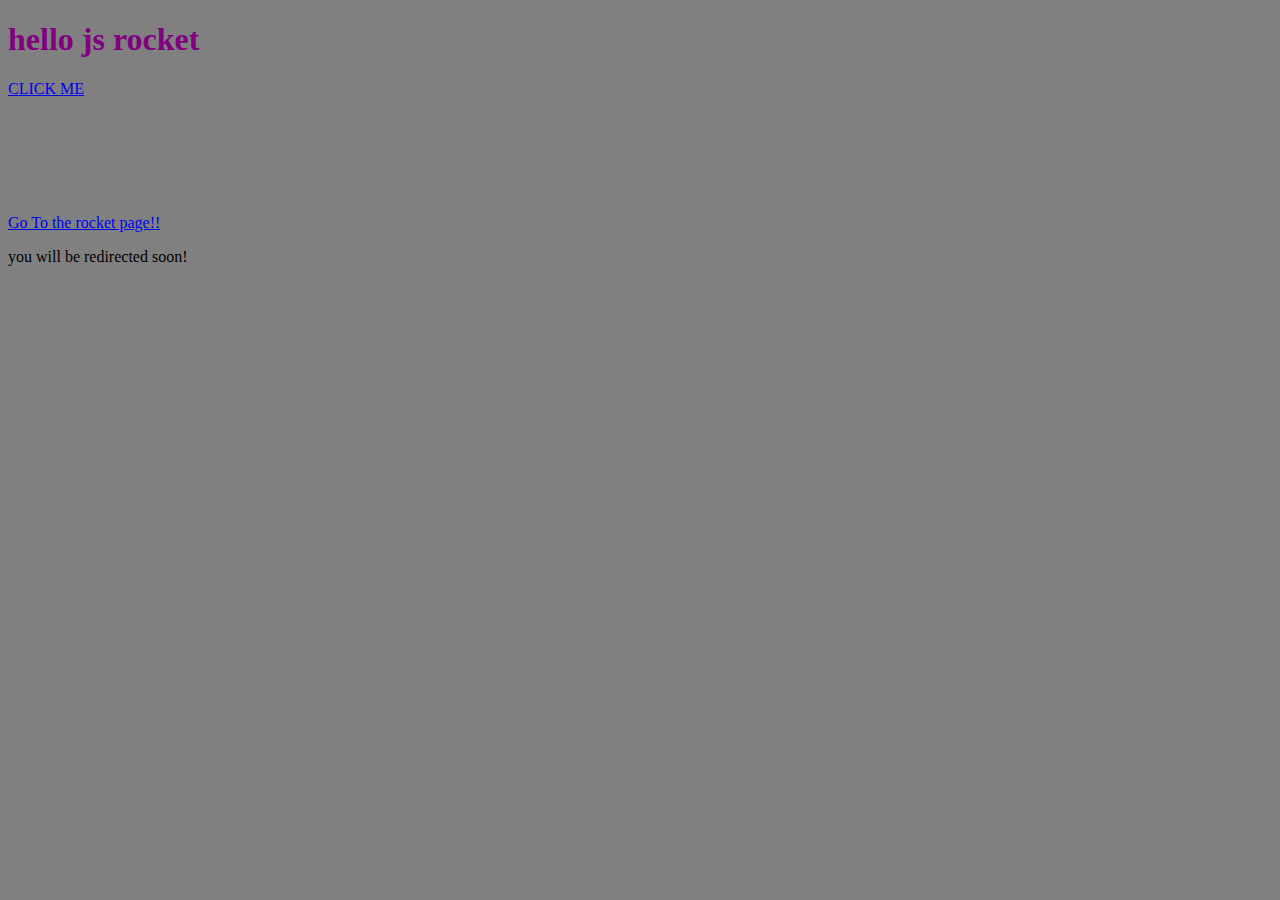
<file: index.html>
<!DOCTYPE html>
<html lang="en">

<head>
    <meta charset="UTF-8">
    <meta name="viewport" content="width=device-width, initial-scale=1.0">
    <link rel="stylesheet" href="/style.css">


    <title>JS Rockets</title>

    <script>
        console.log('Hello there friends')
    </script>
</head>

<body>
    <h1>hello js rocket</h1>
    <a href="#" onclick="doCoolStuff()">CLICK ME</a>
    <div class="cool" id="cool">
        <p>Hello im cool</p>
    </div>
<a href="rocket.html">Go To the rocket page!!</a>
<p>you will be redirected soon!</p>

    <script src="main.js"></script>
</body>

</html>
</file>
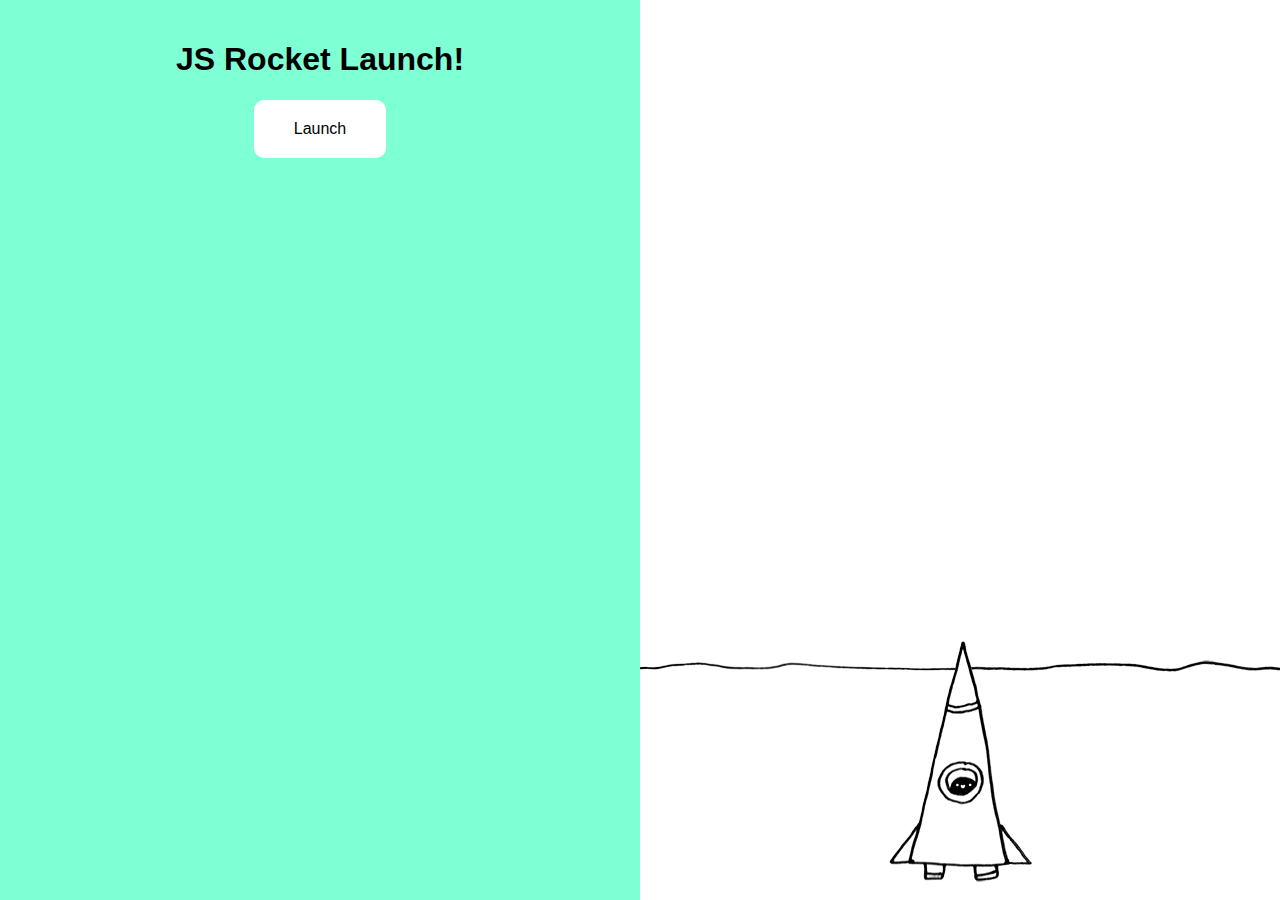
<file: rocket.html>
<!DOCTYPE html>
<html lang="en">

<head>
    <meta charset="UTF-8">
    <meta name="viewport" content="width=device-width, initial-scale=1.0">
    <link rel="stylesheet" href="/rocket.css">
    <script src="rocket.js"></script>
    <title>Rocket Launch sequence</title>
</head>

<body class="body-state1">
    <div class="left">
        <div class="interface state1">
            <h1>JS Rocket Launch!</h1>
            <a href="#" class="button" onclick="changeState(2)">Launch</a>
        </div>
        <div class="interface state2">
            <h1 id="countDown">10
            </h1>
            <a href="#" onclick="changeState(1)">Abort!</a>
        </div>
        <div class="interface state3">
            <h1 class="state3">Lift Off!
            </h1>
        </div>
        <div class="interface state4">
            <h1>Well done!
            </h1>
            <a href="#" class="button" onclick="changeState(1)">Do it again!</a>
        </div>
        <div class="interface state5">
            <h1>oh No!!!!
            </h1>
            <a href="#" class="button" onclick="changeState(1)">Try again!</a>
        </div>
    </div>
    <div class="right">
        <div class="ground"></div>
        <div class="rocket"></div>
        <div class="nervous" id="nervous"></div>
        <div class="cant-wait" id="cant-wait"></div>
    </div>


</body>

</html>
</file>
<file: style.css>
h1{
    color: purple;
}
body {
    background-color: gray;
}

.cool{
    visibility: hidden;
    width: 100px;
    height: 100px;
    background-color: green;
    transition: background-color 2s;
}
 
.cool.red{
    visibility: visible;
    background-color: red;
}
</file>
<file: rocket.css>
body{
 font-family: Arial, Helvetica, sans-serif;   
}

.left{
background-color: aquamarine;
position: fixed;
width: 50%;
height: 100%;
top: 0;
left: 0;
}

.right{
    background-color: ice;
    position: fixed;
    width: 50%;
    height: 100%;
    top: 0;
    right: 0;
    }


a{

}

a.button{
display: inline-block;
background-color: white;
color:black;
padding: 20px 40px;
text-decoration: none;
border-radius: 10px;
transition: color 300ms;
}
a:hover{
    color:red;
}

.rocket{
    position:absolute;
    left: 50%;
    bottom: -13px; 
    width: 143px;
    height: 272px;
    margin-left:-71.5px;
    background: url(/images/rocket-state1.png) no-repeat 0 0;
    transition: bottom 10000ms;
}
body.body-state1 .rocket{
transition: none;
}
body.body-state2 .rocket{
    background: url(/images/rocket-state2.gif);
}
body.body-state3 .rocket,
body.body-state4 .rocket
{
    background: url(/images/rocket-state3.gif); 
}
body.body-state5 .rocket
{
    background: url(/images/boom.png); 
    width: 209px;
    height: 200px;
    margin-left: -104.5px;
}
body.body-state2 .rocket{
transition: none;
}
body.body-state3 .rocket, 
body.body-state4 .rocket
{
    bottom: 1000px;
}
.ground{
    background: url(/images/ground.png) no-repeat center 0; 
    position: absolute;
    bottom: 220px;
    left: 0;
    width: 100%;
    height: 20px;

} 

.interface{
    text-align: center;
    padding: 20px;
}

.nervous{
    position: absolute;
    bottom:220px;
    left:50%;
    margin-left: -180px;
    background: url(/images/nervous.png) no-repeat 0 0;
    width: 223px;
    height: 100px;
    display: none;
}
.nervous.show{
    display: block;
}
.cant-wait{
    background: url(/images/cant-wait.png) no-repeat 0 0;
    position: absolute;
    bottom:220px;
    left:50%;
    width: 206px;
    height: 65px;
    display: none;
}
.cant-wait.show{
    display: block;
}

.state1,
.state2, 
.state3, 
.state4, 
.state5{
    display:none;
} 

body.body-state1 .state1{ display: block;}
body.body-state2 .state2{ display: block;}
body.body-state3 .state3{ display: block;}
body.body-state4 .state4{ display: block;}
body.body-state5 .state5{ display: block;}
</file>
